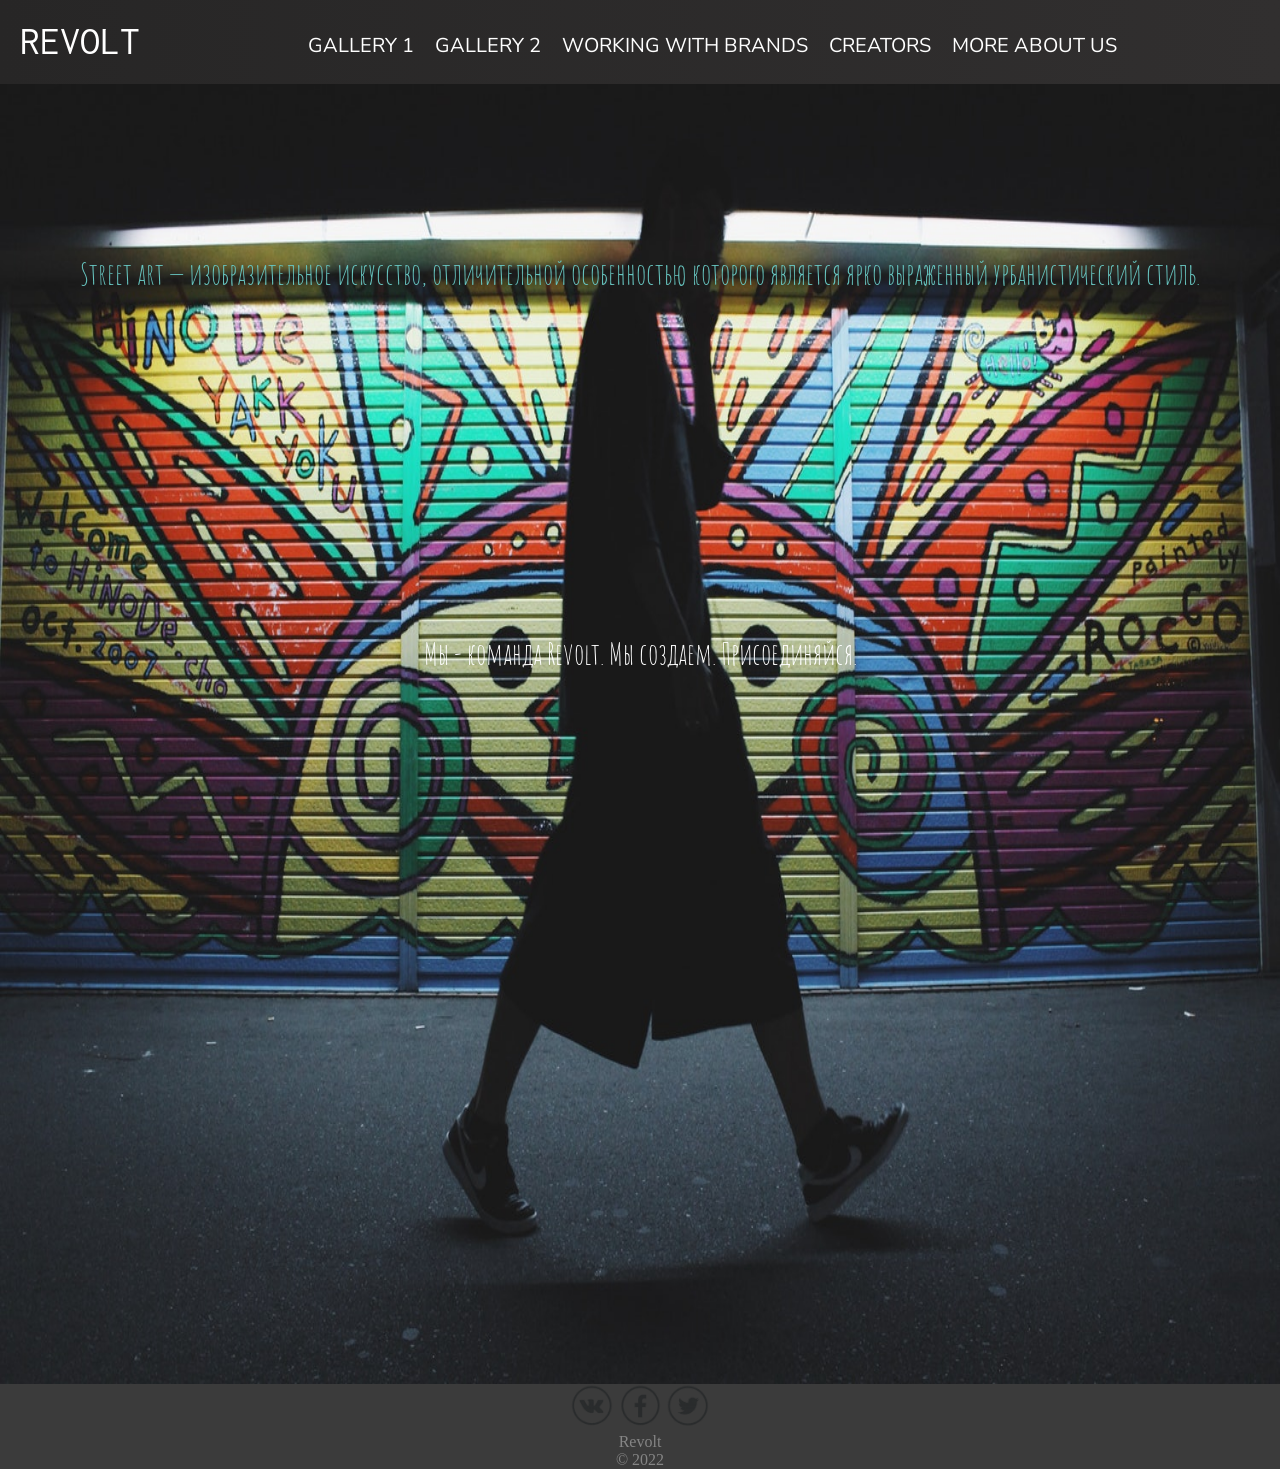
<file: index.html>
<!DOCTYPE html>
<html lang="en">
<head>
    <meta charset="UTF-8">
    <meta http-equiv="X-UA-Compatible" content="IE=edge">
    <meta name="viewport" content="width=device-width, initial-scale=1.0">
    <link href="https://fonts.googleapis.com/css2?family=Inconsolata:wght@200&display=swap" rel="stylesheet">
    <link href="https://fonts.googleapis.com/css2?family=Nunito+Sans:wght@200;300&display=swap" rel="stylesheet">
    <link href="https://fonts.googleapis.com/css2?family=Amatic+SC&display=swap" rel="stylesheet">
    <link rel="stylesheet" href="main.css">
    
    <title>Street-Art</title>
</head>
<body>
    <header>
        <a href="index.html" class="logo">REVOLT</a>
        <nav>
                <ul>  
                    <li><a href="Gallery1.html">GALLERY 1</a></li>
                    <li><a href="Gallery2.html">GALLERY 2</a></li>
                    <li><a href="Brands.html">WORKING WITH BRANDS</a></li>
                    <li><a href="Creators.html">CREATORS</a></li>
                    <li class="buttonMore"><a href="About.html">MORE ABOUT US</a></li>
                </ul>
        </nav>
    </header>
    <div class="contentIndex">
        <p>Street art — изобразительное искусство, отличительной особенностью которого является ярко выраженный урбанистический стиль.</p>
        <p class="pTwoIndex">Мы - команда Revolt. Мы создаем. Присоединяйся.</p>
    </div>
    <footer>
        <a href="loader.html">
            <img class="FooterImage" src="Materials/vk.png">
        </a>
        <a href="loader.html">
            <img class="FooterImage" src="Materials/fb.png" alt="">
        </a>
        <a href="loader.html">
            <img class="FooterImage" src="Materials/tw.png" alt="">
        </a>
        <p>Revolt </p>
        <p>&#xA9; 2022</p> 
    </footer>
</body>
</html>
</file>
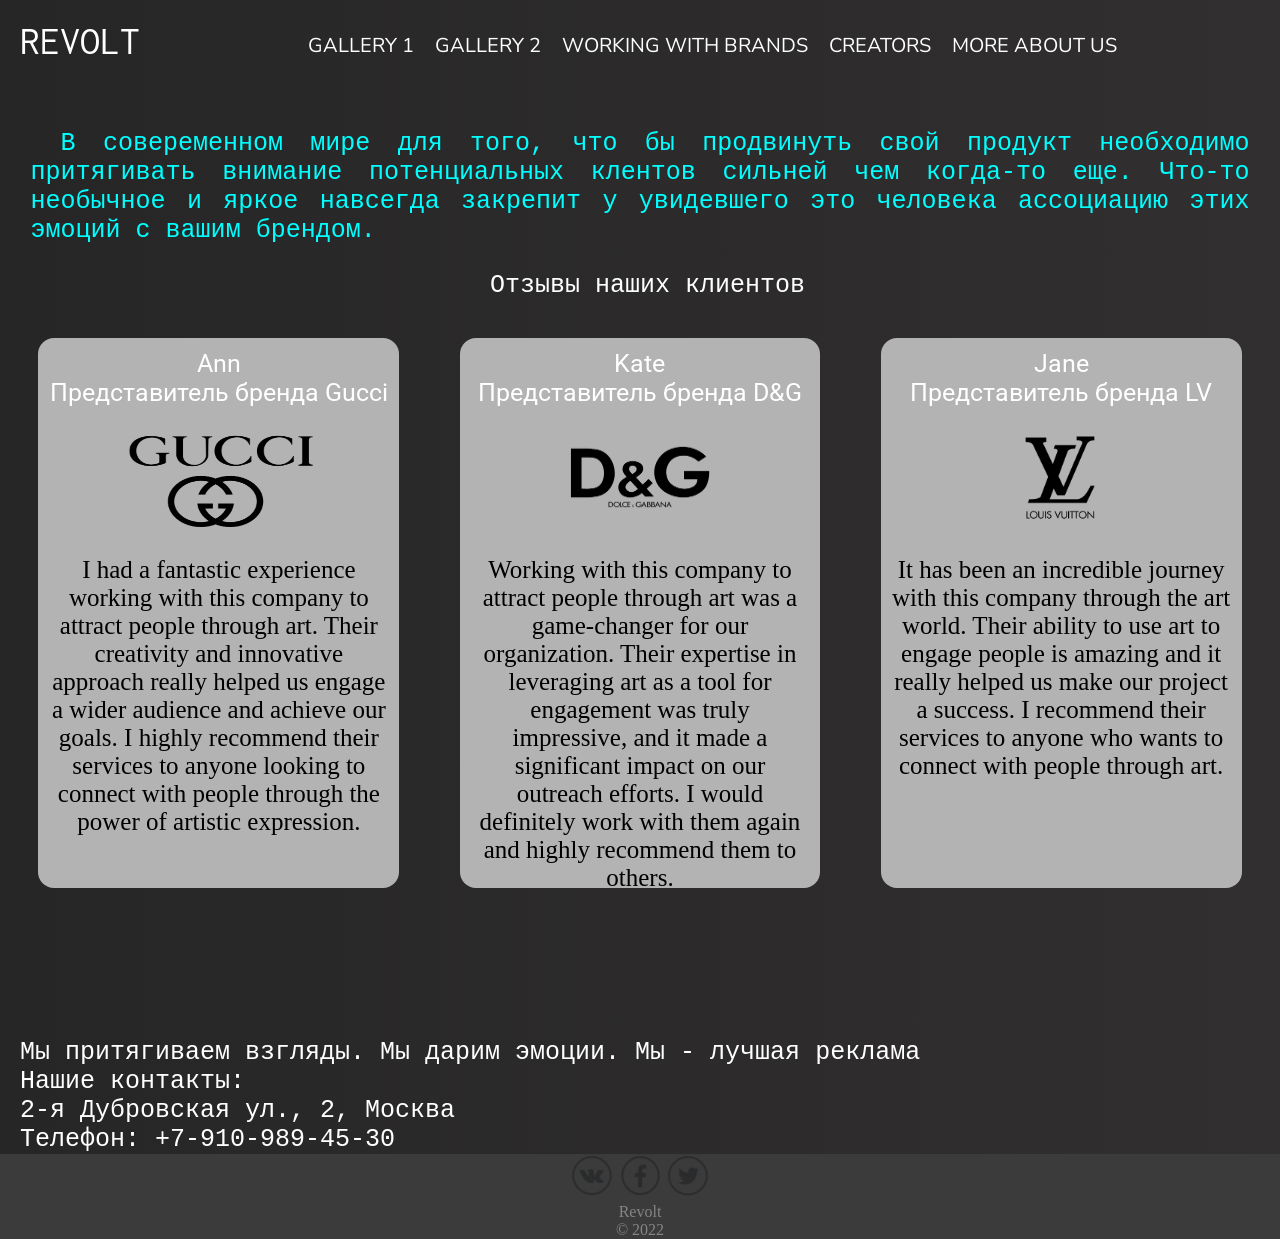
<file: About.html>
<!DOCTYPE html>
<html lang="en">
<head>
    <meta charset="UTF-8">
    <meta http-equiv="X-UA-Compatible" content="IE=edge">
    <meta name="viewport" content="width=device-width, initial-scale=1.0">
    <link href="https://fonts.googleapis.com/css2?family=Inconsolata:wght@200&display=swap" rel="stylesheet">
    <link href="https://fonts.googleapis.com/css2?family=Nunito+Sans:wght@300&display=swap" rel="stylesheet">
    <link href="https://fonts.googleapis.com/css2?family=Roboto:ital,wght@1,100&display=swap" rel="stylesheet">
    <link rel="stylesheet" href="main.css">
    
    <title>Street-Art</title>
</head>
<body>
    <header>
        <a href="index.html" class="logo">REVOLT</a>
        <nav>
                <ul>  
                    <li><a href="Gallery1.html">GALLERY 1</a></li>
                    <li><a href="Gallery2.html">GALLERY 2</a></li>
                    <li><a href="Brands.html">WORKING WITH BRANDS</a></li>
                    <li><a href="Creators.html">CREATORS</a></li>
                    <li class="buttonMore"><a href="About.html">MORE ABOUT US</a></li>
                </ul>
        </nav>
    </header>
    <div class="contentAbout">
        <p style="margin-top: 70px; margin-left: 2%; margin-right: 2%; text-indent: 30px; text-align: justify; font-family: 'Courier New', Courier, monospace; color: aqua;">
            В совеременном мире для того, что бы продвинуть свой продукт 
            необходимо притягивать внимание потенциальных клентов сильней
            чем когда-то еще. Что-то необычное и яркое навсегда закрепит у увидевшего это человека
            ассоциацию этих эмоций с вашим брендом.</p>
        <p style="text-align: center; padding-top: 2%; font-family: 'Courier New', Courier, monospace;">Отзывы наших клиентов</p>
        <div class="reviews">
            <div class="reviewsOne">
                <p style="margin-top: 3%; ">Ann</p>
                <p >Представитель бренда Gucci</p>
                <img src="Materials/gc.png" alt="" style="margin: 20px 0; width: 200px; height: 100px;">
                <p  style= "font-family: 'Amatic SC', cursive; margin: 1.5%; color: rgb(0, 0, 0);">I had a fantastic experience working with this company to attract people through art. 
                    Their creativity and innovative approach really helped us engage a wider audience and achieve our goals. I highly recommend their 
                    services to anyone looking to connect with people through the power of artistic expression.</p>
            </div>
            <div class="reviewsTwo">
                <p style="margin-top: 3%;">Kate</p>
                <p>Представитель бренда D&G</p>
                <img src="Materials/dg.png" alt="" style="margin: 20px 0; width: 200px; height: 100px;">
                <p  style= "font-family: 'Amatic SC', cursive; margin: 1.5%; color: rgb(0, 0, 0);">Working with this company to attract people through art was a game-changer for our 
                    organization. Their expertise in leveraging art as a tool for engagement was truly impressive, and it made a significant impact 
                    on our outreach efforts. I would definitely work with them again and highly recommend them to others.</p>
            </div>
            <div class="reviewsThree">
                <p style="margin-top: 3%;">Jane</p>
                <p>Представитель бренда LV</p>
                <img src="Materials/lvv.png" alt="" style="margin: 20px 0; width: 200px; height: 100px;">
                <p  style= "font-family: 'Amatic SC', cursive; margin: 1.5%; color: rgb(0, 0, 0);"> It has been an incredible journey with this company through the art world. Their ability 
                    to use art to engage people is amazing and it really helped us make our project a success. I recommend their services to anyone who 
                    wants to connect with people through art.</p>
            </div>
        </div>
        <p style="font-family: 'Courier New', Courier, monospace;">Мы притягиваем взгляды. Мы дарим эмоции. Мы - лучшая реклама</p>
        
        <p style="font-family: 'Courier New', Courier, monospace;">Нашие контакты:</p>
        <p style="font-family: 'Courier New', Courier, monospace;">2-я Дубровская ул., 2, Москва</p>
        <p style="font-family: 'Courier New', Courier, monospace;">Телефон: +7-910-989-45-30</p>
    </div>
    <footer>
        <a href="loader.html">
            <img class="FooterImage" src="Materials/vk.png">
        </a>
        <a href="loader.html">
            <img class="FooterImage" src="Materials/fb.png" alt="">
        </a>
        <a href="loader.html">
            <img class="FooterImage" src="Materials/tw.png" alt="">
        </a>
        <p>Revolt </p>
        <p>&#xA9; 2022</p> 
    </footer>
</body>
</html>
</file>
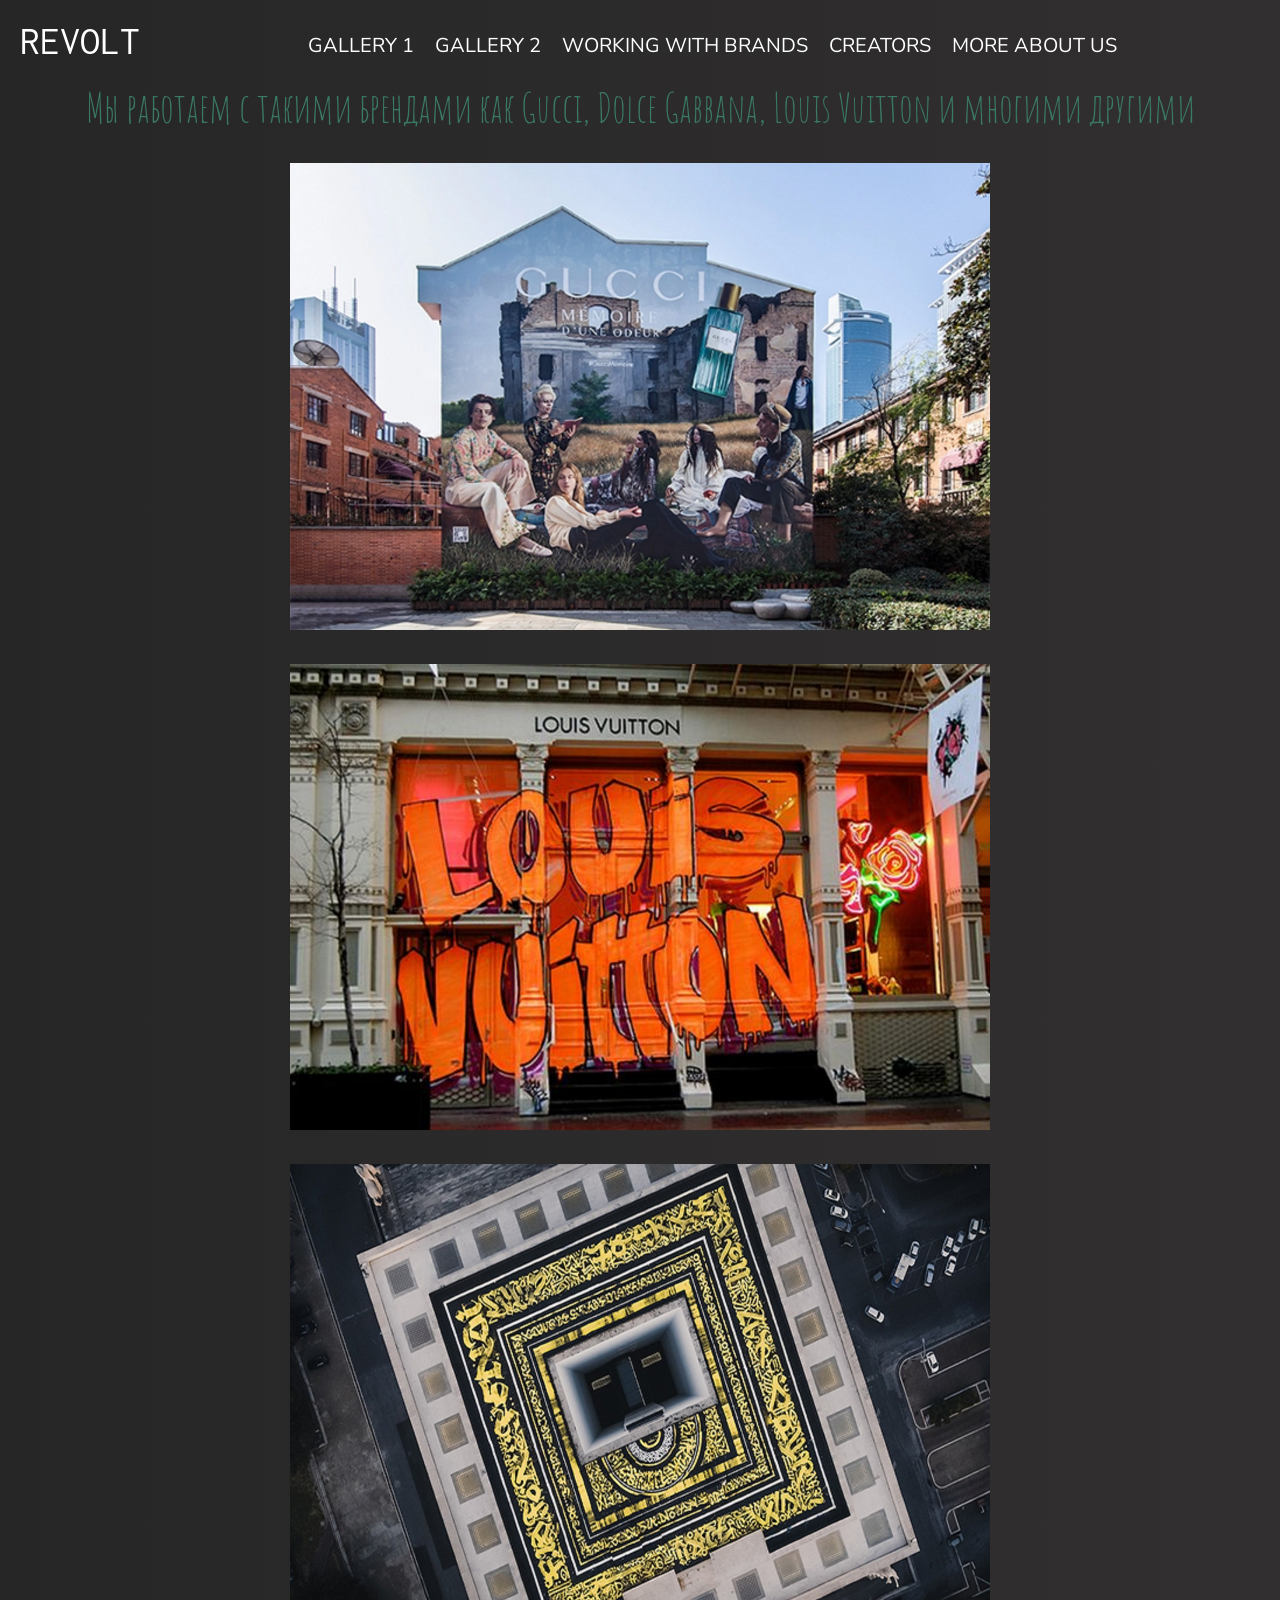
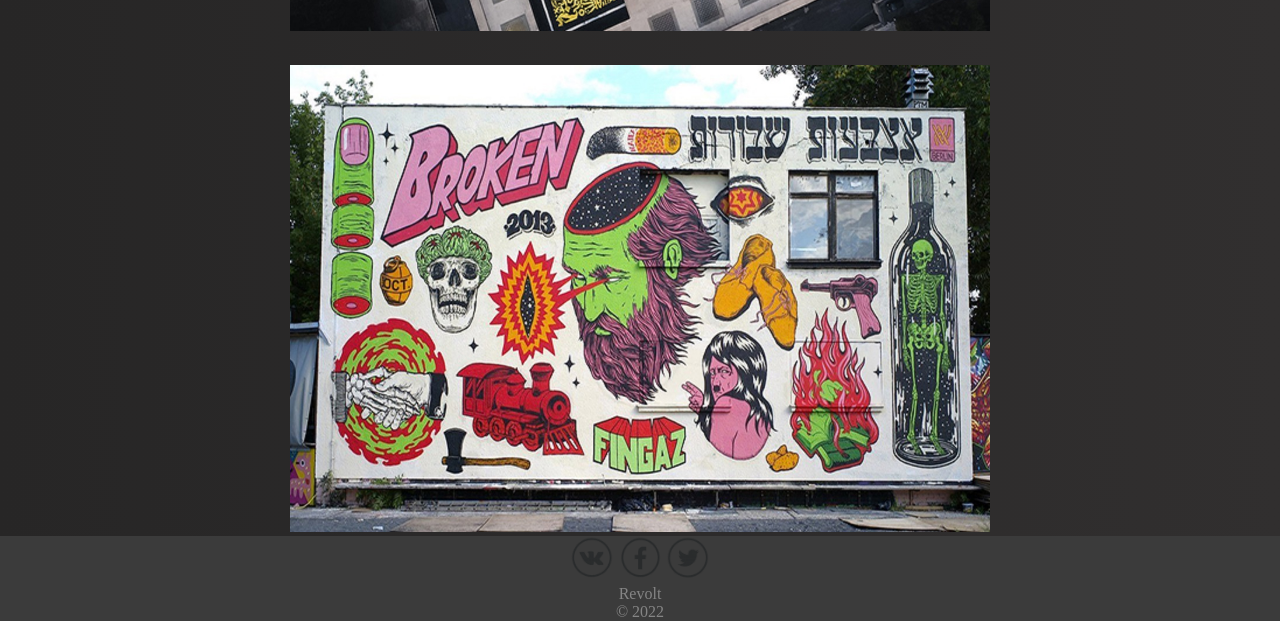
<file: Brands.html>
<!DOCTYPE html>
<html lang="en">
<head>
    <meta charset="UTF-8">
    <meta http-equiv="X-UA-Compatible" content="IE=edge">
    <meta name="viewport" content="width=device-width, initial-scale=1.0">
    <link href="https://fonts.googleapis.com/css2?family=Inconsolata:wght@200&display=swap" rel="stylesheet">
    <link href="https://fonts.googleapis.com/css2?family=Nunito+Sans:wght@300&display=swap" rel="stylesheet">
    <link href="https://fonts.googleapis.com/css2?family=Amatic+SC&display=swap" rel="stylesheet">
    <link rel="stylesheet" href="main.css">
    
    <title>Street-Art</title>
</head>
<body>
    <header>
        <a href="index.html" class="logo">REVOLT</a>
        <nav>
                <ul>  
                    <li><a href="Gallery1.html">GALLERY 1</a></li>
                    <li><a href="Gallery2.html">GALLERY 2</a></li>
                    <li><a href="Brands.html">WORKING WITH BRANDS</a></li>
                    <li><a href="Creators.html">CREATORS</a></li>
                    <li class="buttonMore"><a href="About.html">MORE ABOUT US</a></li>
                </ul>
        </nav>
    </header>
    <div class="contentGallery">
        <p>Мы работаем с такими брендами как Gucci, Dolce Gabbana, Louis Vuitton и многими другими</p>
        <img src="Materials/gucci.PNG" alt="">
        <img src="Materials/lv.jpg" alt="">
        <img src="Materials/14fc7e0e-cf2f-4225-b3b3-28de6f3dbfa1_rw_1920.jpg" alt="">
        <img src="Materials/br.jpg" alt="">
    </div>
    <footer>
        <a href="loader.html">
            <img class="FooterImage" src="Materials/vk.png">
        </a>
        <a href="loader.html">
            <img class="FooterImage" src="Materials/fb.png" alt="">
        </a>
        <a href="loader.html">
            <img class="FooterImage" src="Materials/tw.png" alt="">
        </a>
        <p>Revolt </p>
        <p>&#xA9; 2022</p> 
    </footer>
</body>
</html>
</file>
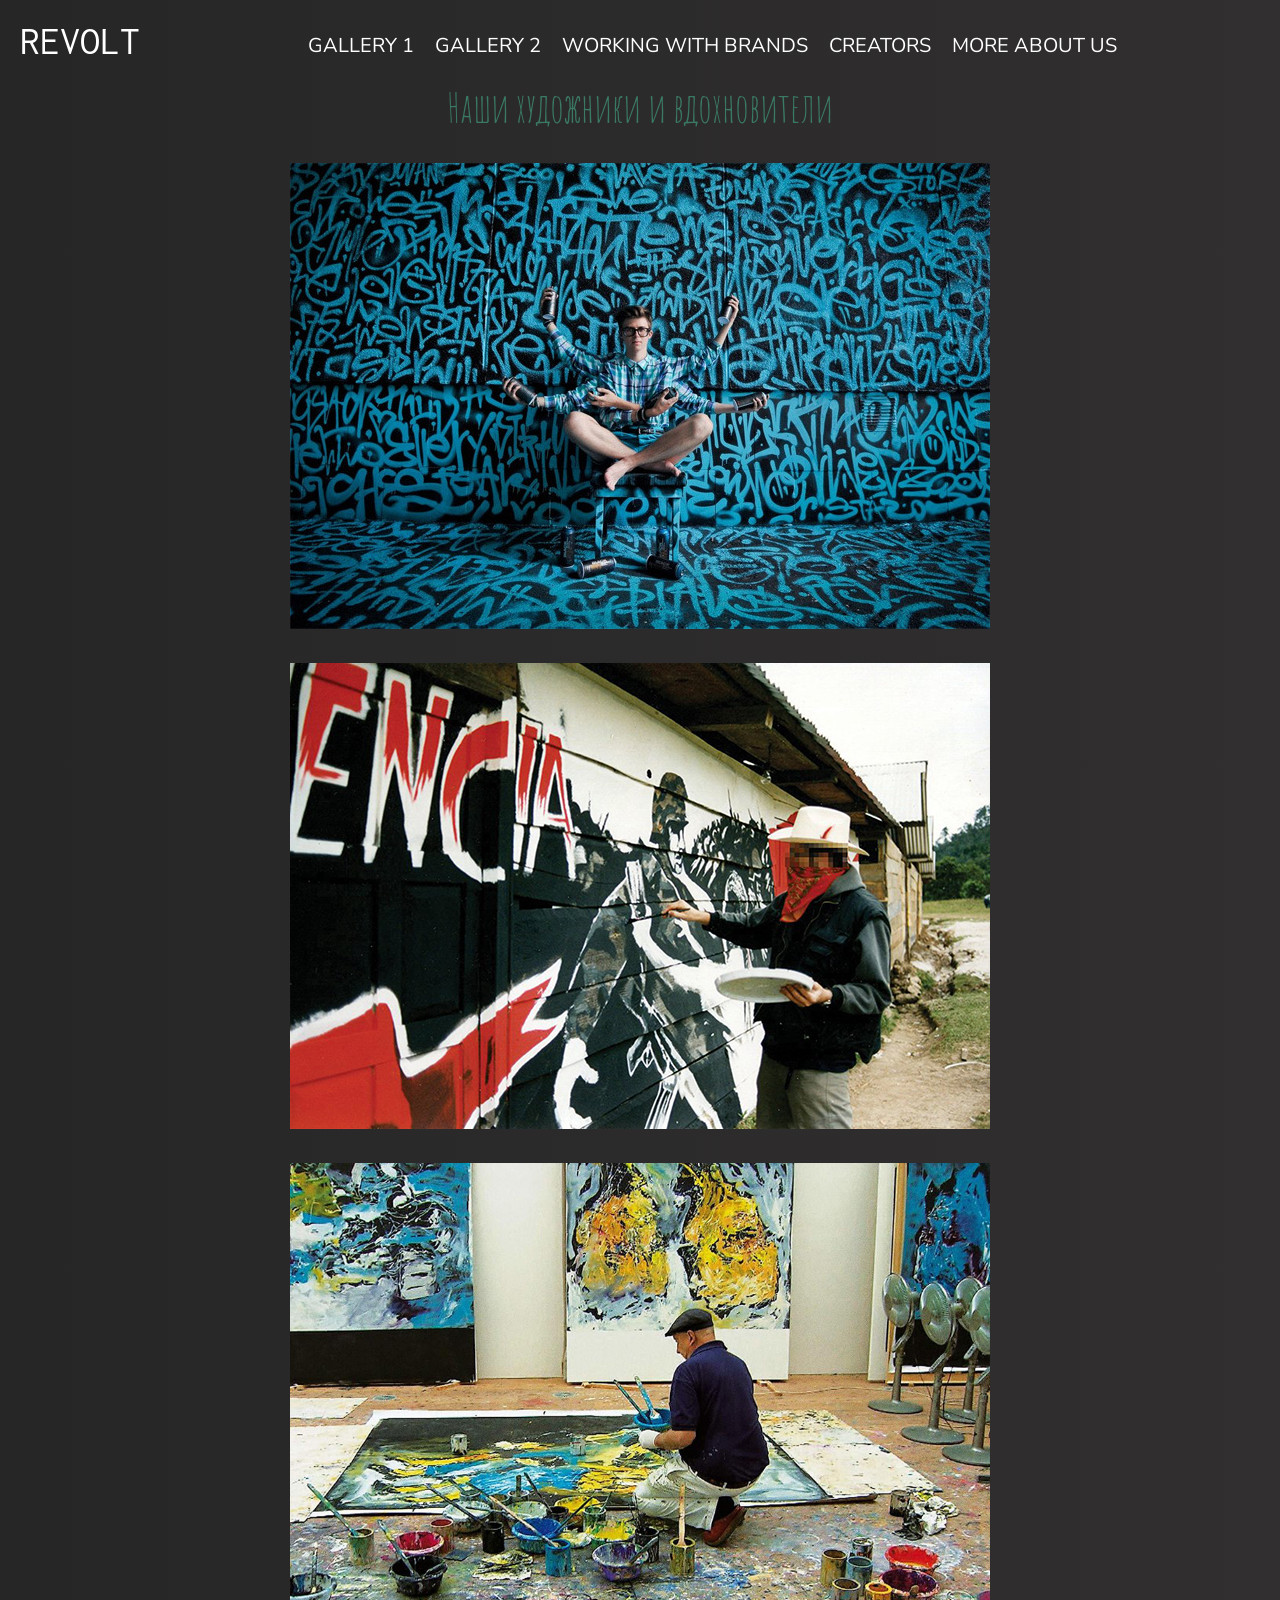
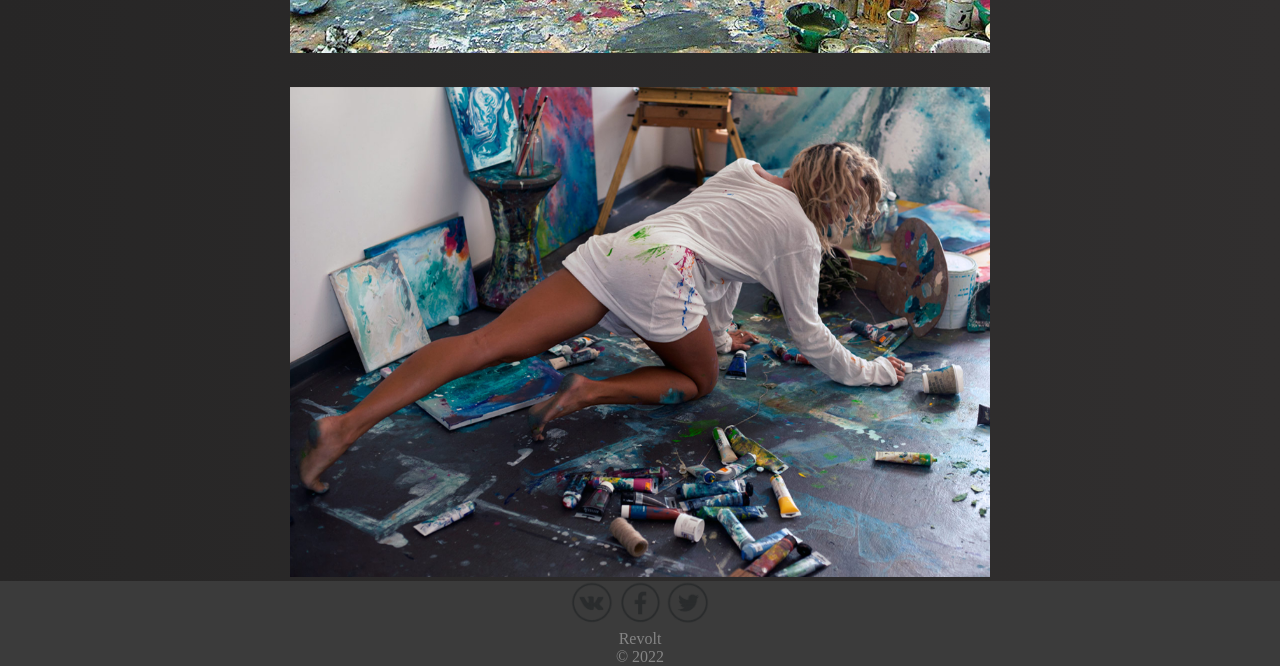
<file: Creators.html>
<!DOCTYPE html>
<html lang="en">
<head>
    <meta charset="UTF-8">
    <meta http-equiv="X-UA-Compatible" content="IE=edge">
    <meta name="viewport" content="width=device-width, initial-scale=1.0">
    <link href="https://fonts.googleapis.com/css2?family=Inconsolata:wght@200&display=swap" rel="stylesheet">
    <link href="https://fonts.googleapis.com/css2?family=Nunito+Sans:wght@300&display=swap" rel="stylesheet">
    <link href="https://fonts.googleapis.com/css2?family=Amatic+SC&display=swap" rel="stylesheet">
    <link rel="stylesheet" href="main.css">
    
    <title>Street-Art</title>
</head>
<body>
    <header>
        <a href="index.html" class="logo">REVOLT</a>
        <nav>
                <ul>  
                    <li><a href="Gallery1.html">GALLERY 1</a></li>
                    <li><a href="Gallery2.html">GALLERY 2</a></li>
                    <li><a href="Brands.html">WORKING WITH BRANDS</a></li>
                    <li><a href="Creators.html">CREATORS</a></li>
                    <li class="buttonMore"><a href="About.html">MORE ABOUT US</a></li>
                </ul>
        </nav>
    </header>
    <div class="contentGallery">
        <p>Наши художники и вдохновители</p>
        <img src="Materials/photos_alone.jpg" alt="">
        <img src="Materials/df.jpg" alt="">
        <img src="Materials/33.jpeg" alt="">
        <img src="Materials/1.png" alt="">
    </div>
    <footer>
        <a href="loader.html">
            <img class="FooterImage" src="Materials/vk.png">
        </a>
        <a href="loader.html">
            <img class="FooterImage" src="Materials/fb.png" alt="">
        </a>
        <a href="loader.html">
            <img class="FooterImage" src="Materials/tw.png" alt="">
        </a>
        <p>Revolt </p>
        <p>&#xA9; 2022</p> 
    </footer>
</body>
</html>
</file>
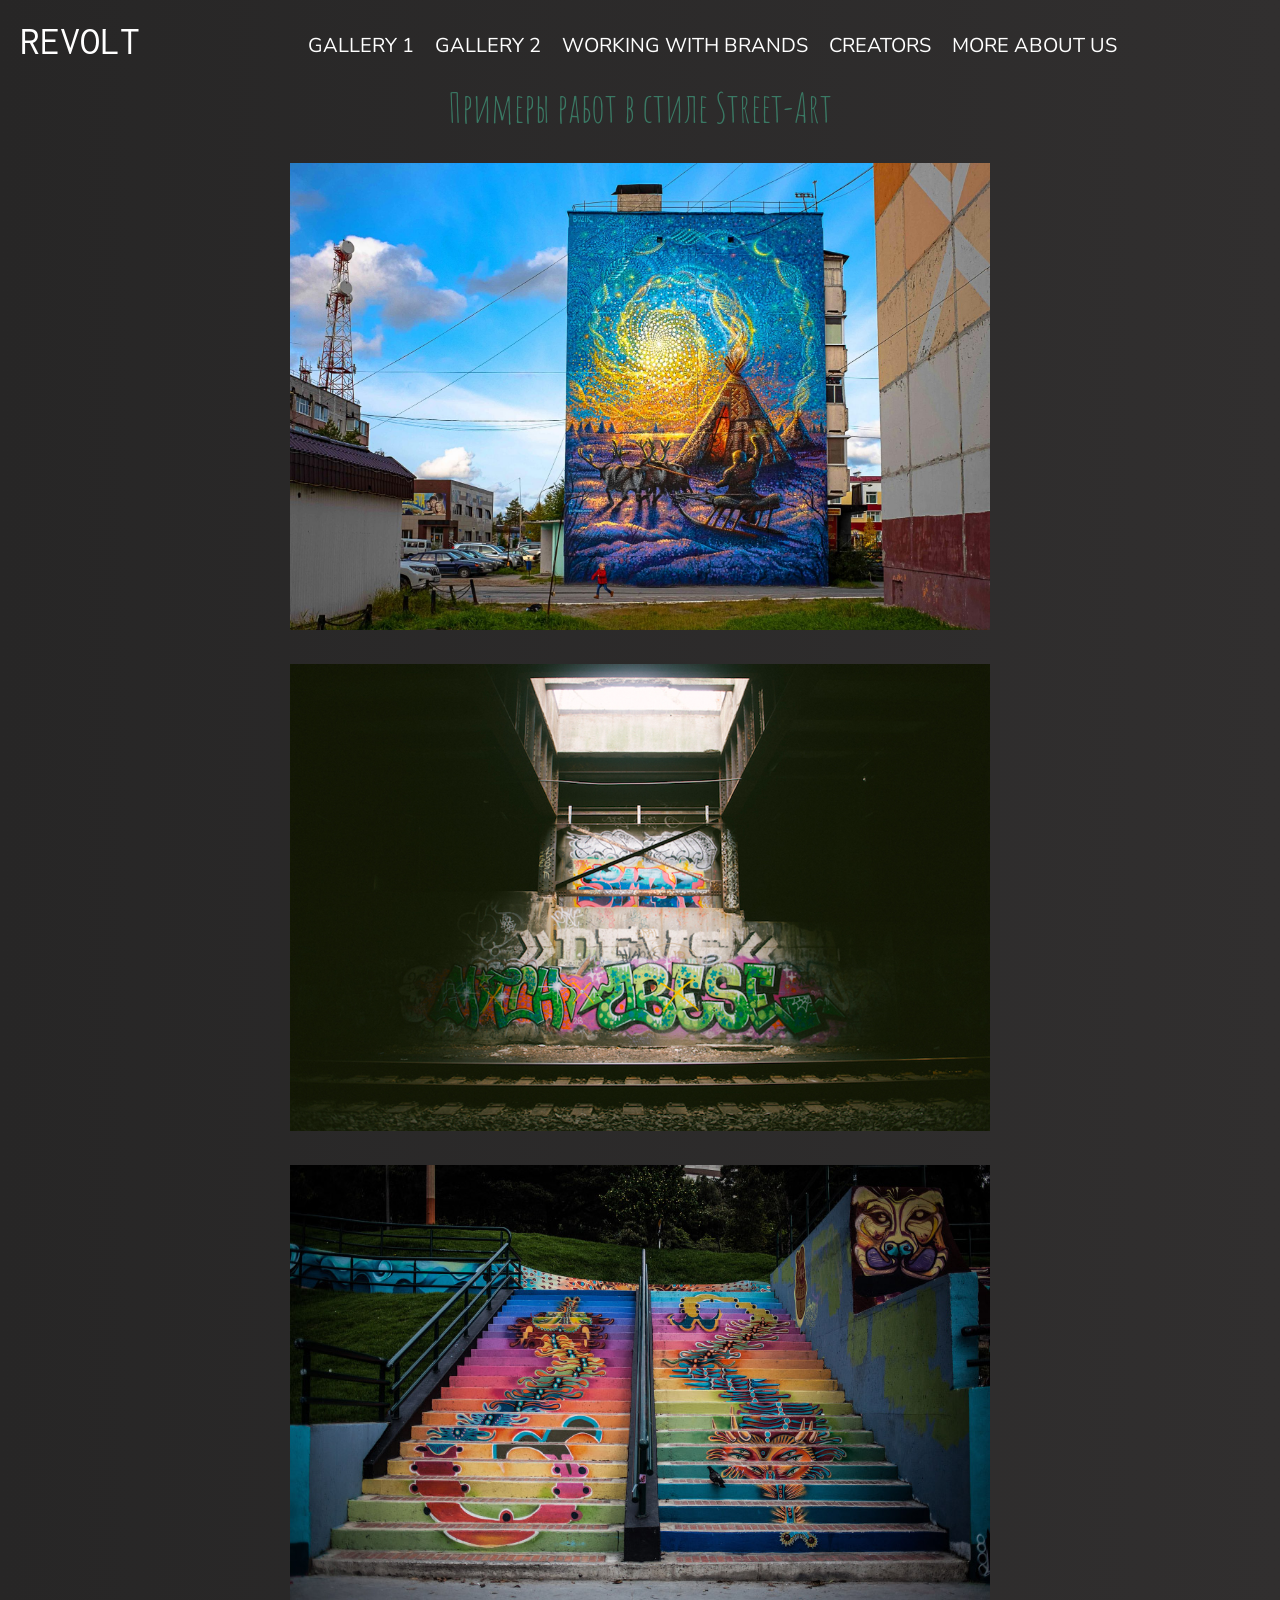
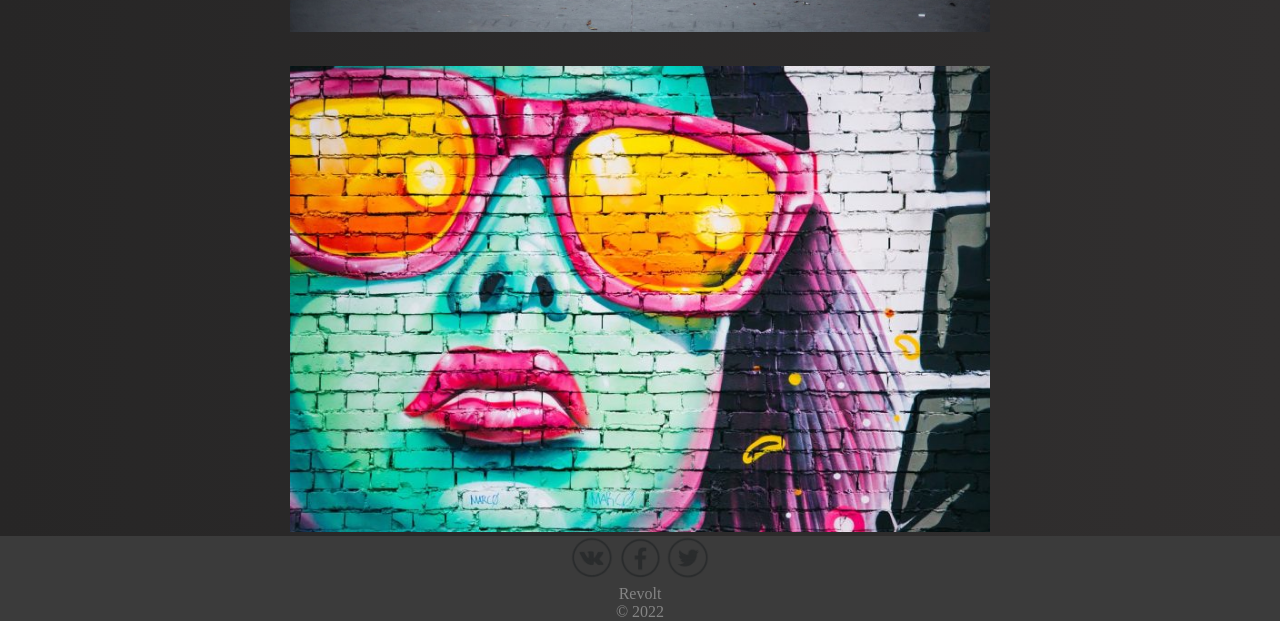
<file: Gallery1.html>
<!DOCTYPE html>
<html lang="en">
<head>
    <meta charset="UTF-8">
    <meta http-equiv="X-UA-Compatible" content="IE=edge">
    <meta name="viewport" content="width=device-width, initial-scale=1.0">
    <link href="https://fonts.googleapis.com/css2?family=Inconsolata:wght@200&display=swap" rel="stylesheet">
    <link href="https://fonts.googleapis.com/css2?family=Nunito+Sans:wght@300&display=swap" rel="stylesheet">
    <link href="https://fonts.googleapis.com/css2?family=Amatic+SC&display=swap" rel="stylesheet">
    <link rel="stylesheet" href="main.css">
    
    <title>Street-Art</title>
</head>
<body>
    <header>
        <a href="index.html" class="logo">REVOLT</a>
        <nav>
                <ul>  
                    <li><a href="Gallery1.html">GALLERY 1</a></li>
                    <li><a href="Gallery2.html">GALLERY 2</a></li>
                    <li><a href="Brands.html">WORKING WITH BRANDS</a></li>
                    <li><a href="Creators.html">CREATORS</a></li>
                    <li class="buttonMore"><a href="About.html">MORE ABOUT US</a></li>
                </ul>
        </nav>
    </header>
    <div class="contentGallery">
        <p>Примеры работ в стиле Street-Art</p>
        <img src="Materials/13__muravlenko_damir_bozik_rodnaya_zemlya_2019.jpg" alt="">
        <img src="Materials/Str.png" alt="">
        <img src="Materials/05s.jpg" alt="">
        <img src="Materials/graffiti-wall-1209761_1280-e1598616460900.jpg" alt="">
    </div>
    <footer>
        <a href="loader.html">
            <img class="FooterImage" src="Materials/vk.png">
        </a>
        <a href="loader.html">
            <img class="FooterImage" src="Materials/fb.png" alt="">
        </a>
        <a href="loader.html">
            <img class="FooterImage" src="Materials/tw.png" alt="">
        </a>
        <p>Revolt </p>
        <p>&#xA9; 2022</p> 
    </footer>
</body>
</html>
</file>
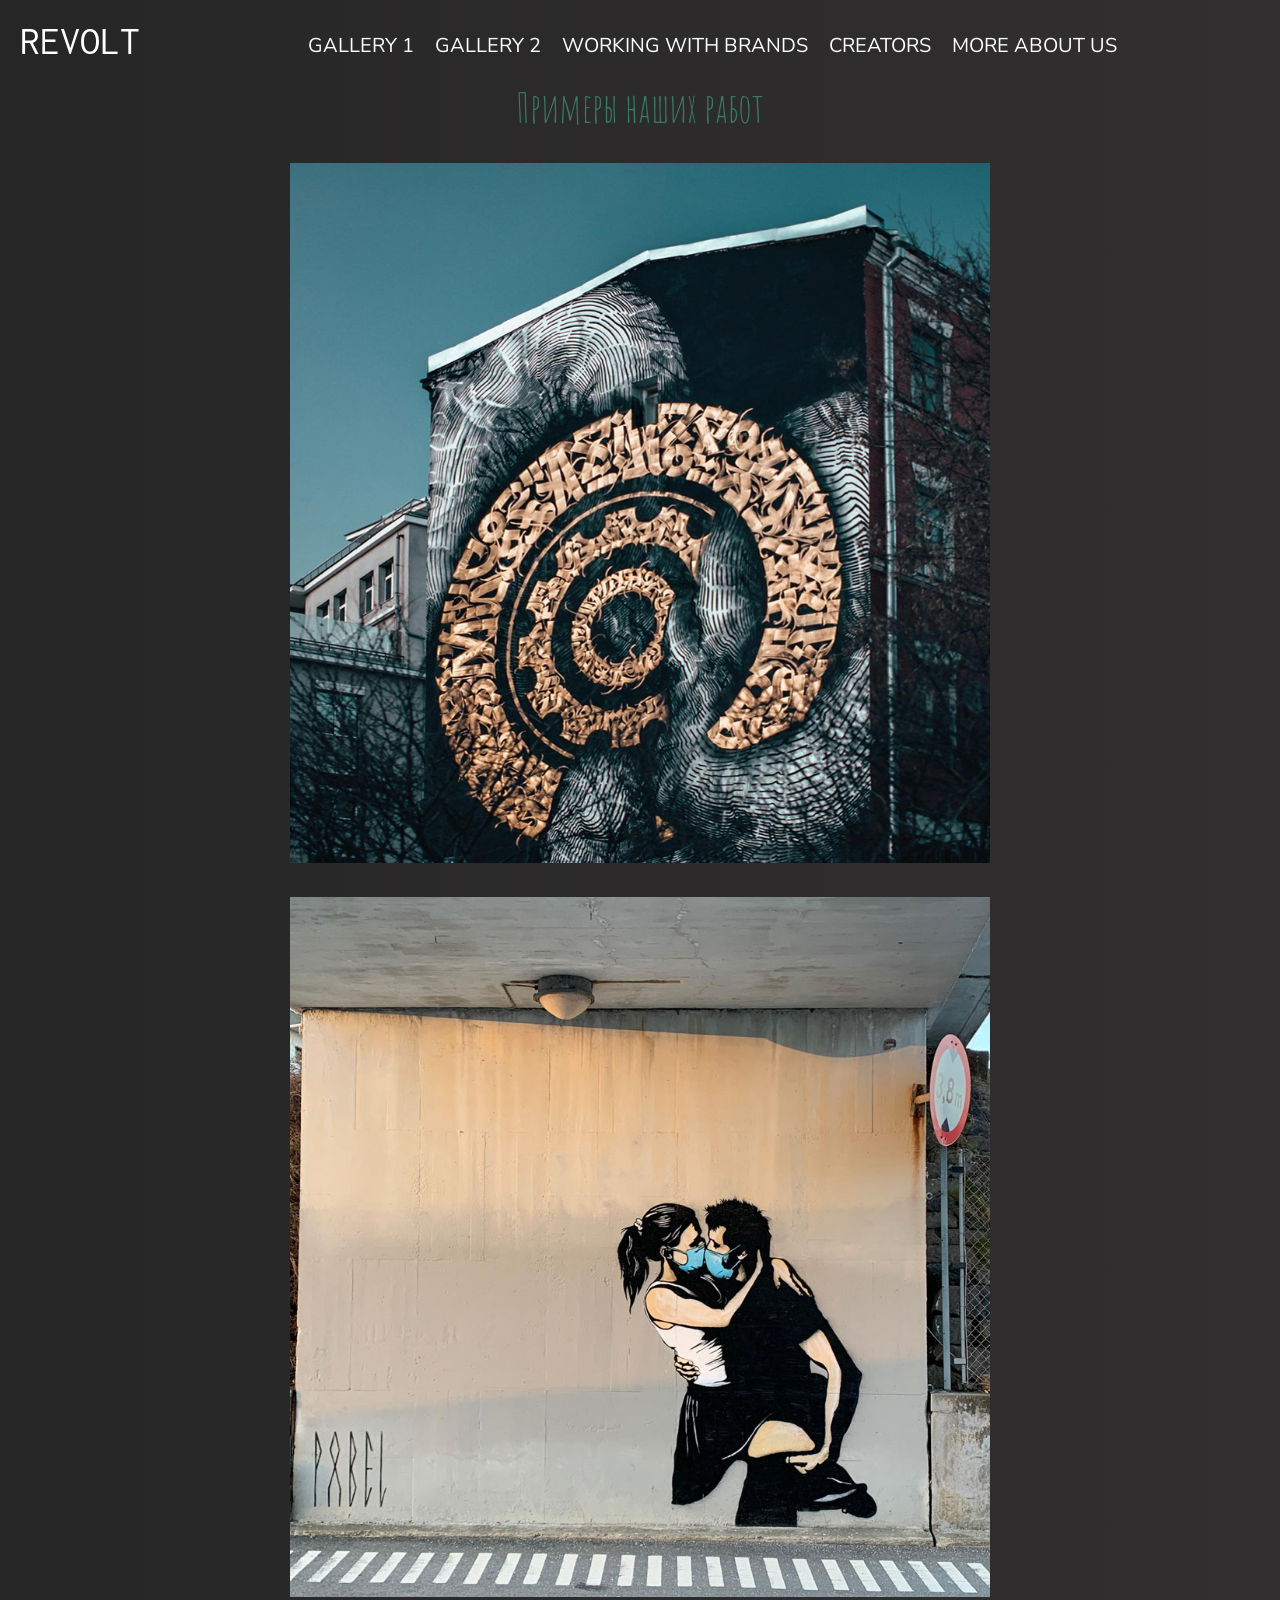
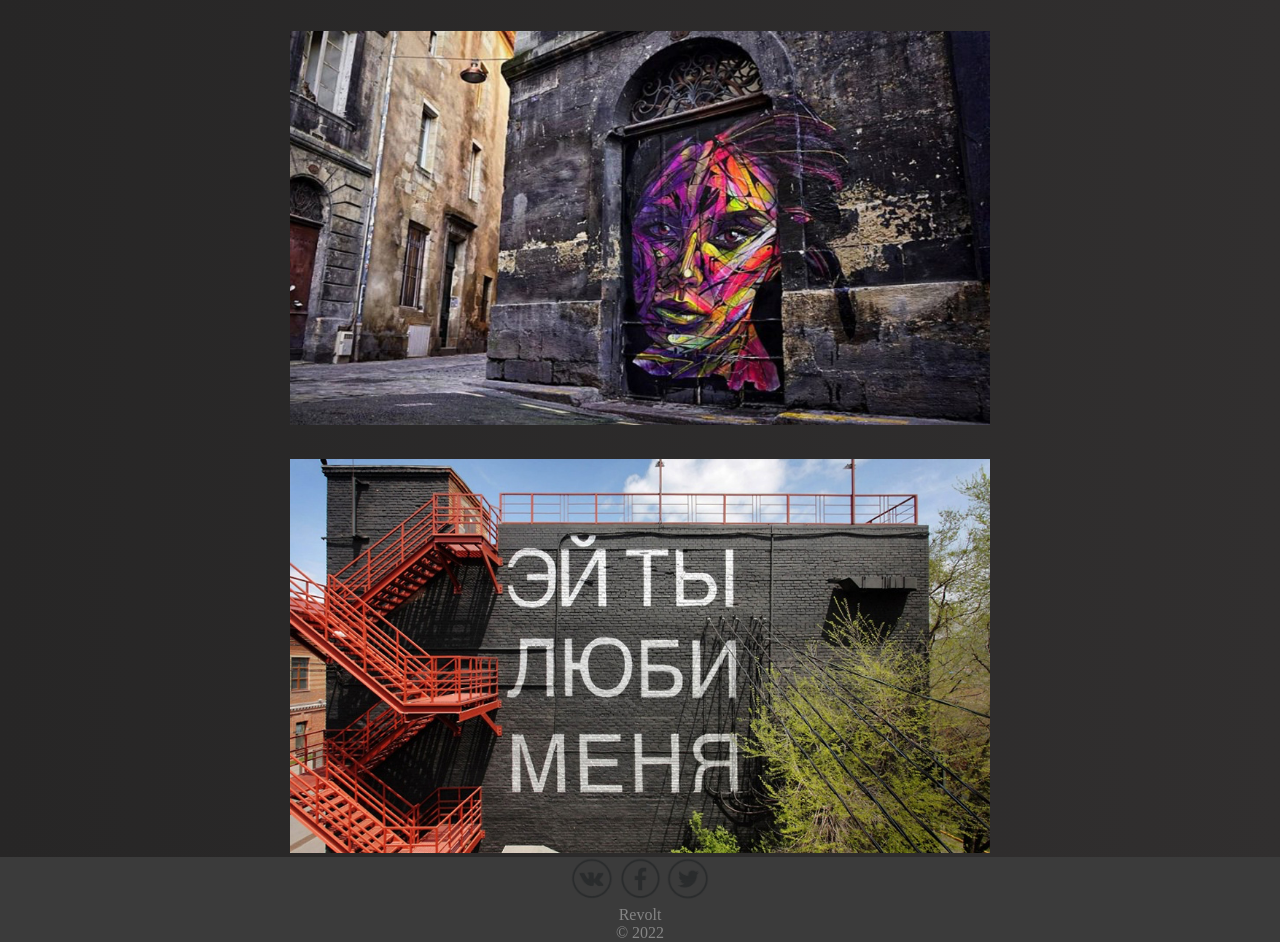
<file: Gallery2.html>
<!DOCTYPE html>
<html lang="en">
<head>
    <meta charset="UTF-8">
    <meta http-equiv="X-UA-Compatible" content="IE=edge">
    <meta name="viewport" content="width=device-width, initial-scale=1.0">
    <link href="https://fonts.googleapis.com/css2?family=Inconsolata:wght@200&display=swap" rel="stylesheet">
    <link href="https://fonts.googleapis.com/css2?family=Nunito+Sans:wght@300&display=swap" rel="stylesheet">
    <link rel="stylesheet" href="main.css">
    <link href="https://fonts.googleapis.com/css2?family=Amatic+SC&display=swap" rel="stylesheet">
    <title>Street-Art</title>
</head>
<body>
    <header>
        <a href="index.html" class="logo">REVOLT</a>
        <nav>
                <ul>  
                    <li><a href="Gallery1.html">GALLERY 1</a></li>
                    <li><a href="Gallery2.html">GALLERY 2</a></li>
                    <li><a href="Brands.html">WORKING WITH BRANDS</a></li>
                    <li><a href="Creators.html">CREATORS</a></li>
                    <li class="buttonMore"><a href="About.html">MORE ABOUT US</a></li>
                </ul>
        </nav>
    </header>
    <div class="contentGallery">
        <p>Примеры наших работ</p>
        <img src="Materials/ANb6HALawgI.jpg" alt="">
        <img src="Materials/brooklyn-street-art-pobel-tore-stale-moen-stavanger-03-20-web-1.jpg" alt="">
        <img src="Materials/Vhils-street-art-800x515.jpg" alt="">
        <img src="Materials/post_147.jpg" alt="">
    </div>
    <footer>
        <a href="loader.html">
            <img class="FooterImage" src="Materials/vk.png">
        </a>
        <a href="loader.html">
            <img class="FooterImage" src="Materials/fb.png" alt="">
        </a>
        <a href="loader.html">
            <img class="FooterImage" src="Materials/tw.png" alt="">
        </a>
        <p>Revolt </p>
        <p>&#xA9; 2022</p> 
    </footer>
</body>
</html>
</file>
<file: main.css>
*{
    margin: 0;
    padding: 0;
}
    body{
        background-image: linear-gradient(to right, rgb(39, 38, 38),rgb(49, 47, 47));
    }
.logo{
    font-family:'Inconsolata', monospace;
    font-size: 40px;
    color: white;
    margin: 20px;
    float: left;
}
ul{
    font-size: 20px;
    font-family: 'Nunito Sans', monospace;
    color: white;
    list-style: none;
    margin: 0;
    text-align: center;
    padding-top: 32px;
    padding-left: 0;
}
a{
    text-decoration: none;
    color: white;
}
li{
    margin-right: 16px;
    display: inline;
}
a:hover{
    color: aqua;
}
.logo:hover{
    color: white;
}
.contentIndex{
    margin-top: 25px;
    text-align: center;
    color: rgb(103, 197, 192);
    line-height: 380px;
    background-image: url(Materials/street-art.jpg);
    background-repeat: round;
    min-height: 1300px;
    
}
.pTwoIndex{
    color: white;
}
.contentIndex p{
    font-size: 30px;
    font-family: 'Amatic SC', cursive;
}
footer{
    
    text-align: center;
    height: auto;
    color: rgb(133, 133, 133);
    background-color: rgb(59, 59, 59);
}
.imgFooter{
    max-height: 100px;
}
.contentGallery{
    text-align: center;
    display: inline-block;

}
.contentGallery img{
    max-width: 700px;
    max-height: 750px;
    margin-top: 30px;
}
.contentGallery p{
    color: rgb(58, 121, 100);
    font-size: 40px;
    font-family: 'Amatic SC', cursive;
}

.contentAbout{
    min-height: 900px;
}
.contentAbout p{
    font-size: 25px;
    margin-left: 15px;
    padding: 0 5px;
    color: rgb(255, 255, 255);
    font-family: 'Roboto', sans-serif;
}
.reviews{
    margin: 3%;
    text-align: center;
    justify-content: center;
    justify-content: space-between;
    align-items: flex-start;
    display: flex;
    margin-bottom: 150px;
}
.reviewsOne{
    height: 550px;
    background-color: rgb(179, 179, 179);
    width: 30%;
    border-radius: 16px;
}
.reviewsOne p{
    margin: 0px;
}
.reviewsTwo{
    height: 550px;
    background-color: rgb(179, 179, 179);
    width: 30%;
    border-radius: 16px;
}
.reviewsTwo p{
    margin: 0px;
}
.reviewsThree{
    height: 550px;
    background-color: rgb(179, 179, 179);
    width: 30%;
    border-radius: 16px;
}
.reviewsThree p{
    margin: 0px;
}
.tet{
    font-family: 'Courier New', Courier, monospace;
}
.FooterImage{
    width: 3.5%;
    height: 3.5%;
}
</file>
